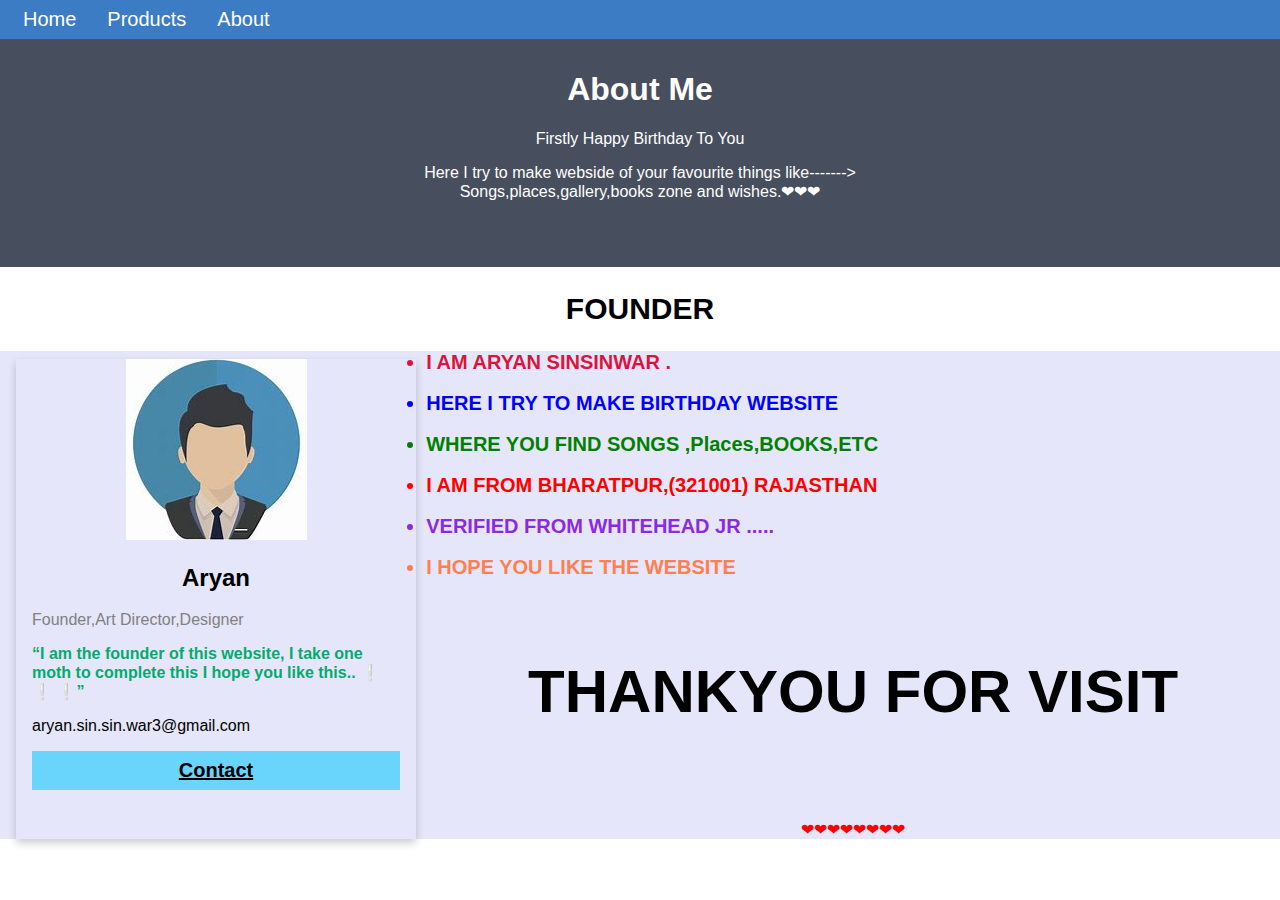
<file: about.html>
<!DOCTYPE html>
<html>
<head>
<meta name="viewport" content="width=device-width, initial-scale=1">
<style>
body {
  font-family: Arial, Helvetica, sans-serif;
  margin: 0;
}

.navbar{
  display: flex;
  background-color:rgb(60, 124, 197);
  position: fixed;
  top:0;
  width: 100%;
  font-size: 20px;
}

.nav-right{
  text-align: right;
  float:right;
}

.nav-right li {
    display: inline;
    float: left;
    padding-left: 15px;
  }

  .nav-right li a {
    display: block;
    padding: 8px;
    text-decoration: none;
    color:white;
  }

  .nav-right  li ul {
    list-style-type: none;
    margin: 0;
    padding: 0;
    overflow: hidden;
    background-color: #333;
  }

  .nav-right li a:hover {
    background-color: rgb(31, 199, 106);
  }

  .nav-right .active {
    background-color: #04AA6D;
  }


html {
  box-sizing: border-box;
}

*, *:before, *:after {
  box-sizing: inherit;
}

.column {
  float: left;
  width: 33.3%;
  margin-bottom: 16px;
  padding: 0 8px;
}

.card {
  box-shadow: 0 4px 8px 0 rgba(0, 0, 0, 0.2);
  margin: 8px;
  width: 400px;
  height: 480px;
}

.about-section {
  padding: 50px;
  text-align: center;
  background-color: #474e5d;
  color: white;
}

.container {
  padding: 0 16px;
}

.container::after, .row::after {
  content: "";
  clear: both;
  display: table;
}

.title {
  color: grey;
}

.button {
  border: none;
  outline: 0;
  display: inline-block;
  padding: 8px;
  color: white;
  background-color: #1fc9fda1;
  text-align: center;
  cursor: pointer;
  width: 100%;
}

.button:hover {
  background-color: #555;
}

@media screen and (max-width: 650px) {
  .column {
    width: 100%;
    display: block;
  }
}
</style>
</head>
<body>
    <nav class="navbar">
        <div class="nav-right">
            <li><a href="index.html">Home</a></li>
            <li><a href="products.html">Products</a></li>
            <li><a href="About.html">About</a></li>
          
        </div>
    </nav>

<div class="about-section">
  <h1>About Me </h1>
  <p>Firstly Happy Birthday To You </p>
  <p> Here I try to make webside of your favourite things like------->
      <br>Songs,places,gallery,books zone and wishes.&#10084;&#10084;&#10084;
  </p>
</div>

<h2 style="text-align:center; font-size: 30px; ">FOUNDER</h2>

</div>

  <div class="column">
    <div class="card">
        <center><img src="images/p2.jfif" alt="Jane" style="width:100% height=300px"></center>
      <div class="container">
        <h2 style="text-align: center;">Aryan</h2>
        <p class="title">Founder,Art Director,Designer</p>
        <p style="color: #04AA6D;font-weight: bold; ">“I am the founder of this website, I take one moth to complete this I hope you like this..  &#10069; &#10069; &#10069;”</p>
        <p style="color: rgb(0, 0, 0); ">aryan.sin.sin.war3@gmail.com
        </p>
        <p><button class="button" > <a style="font-size: 20px; font-weight: bold; color: black;" href="https://www.instagram.com/aryansinsinwar12/">Contact</a></button></p>
      </div>
    </div>
  </div>
  


<div style="background-color: lavender;">
  <div class="text-stone-200  m-2 px-8 text-xl font-bold " ><LI style="color: crimson; font-weight: bold; font-size: 20px;">I AM ARYAN SINSINWAR .</LI><BR>

    <LI style="color: blue; font-weight: bold; font-size: 20px;"> HERE I TRY TO MAKE BIRTHDAY WEBSITE </LI><br> 
    <LI style="color: green; font-weight: bold; font-size: 20px;"> WHERE YOU FIND SONGS ,Places,BOOKS,ETC </LI><BR>
    <LI style="color: red; font-weight: bold; font-size: 20px;"> I AM FROM BHARATPUR,(321001) RAJASTHAN</LI><BR>
    <LI style="color: blueviolet; font-weight: bold; font-size: 20px;"> VERIFIED FROM WHITEHEAD JR .....  </LI><BR>
    <LI style="color: coral; font-weight: bold; font-size: 20px;"> I HOPE YOU LIKE THE WEBSITE </LI><br>
    <P style="text-align:center; color: black; font-weight: bold; font-size: 60px;">THANKYOU FOR VISIT </P>
    <BR>
    
      <P style="text-align:center; color: red; font: size 50px;; ">&#10084;&#10084;&#10084;&#10084;&#10084;&#10084;&#10084;&#10084;</P></div>

  
    </div>
</div>

</body>
</html>
</file>
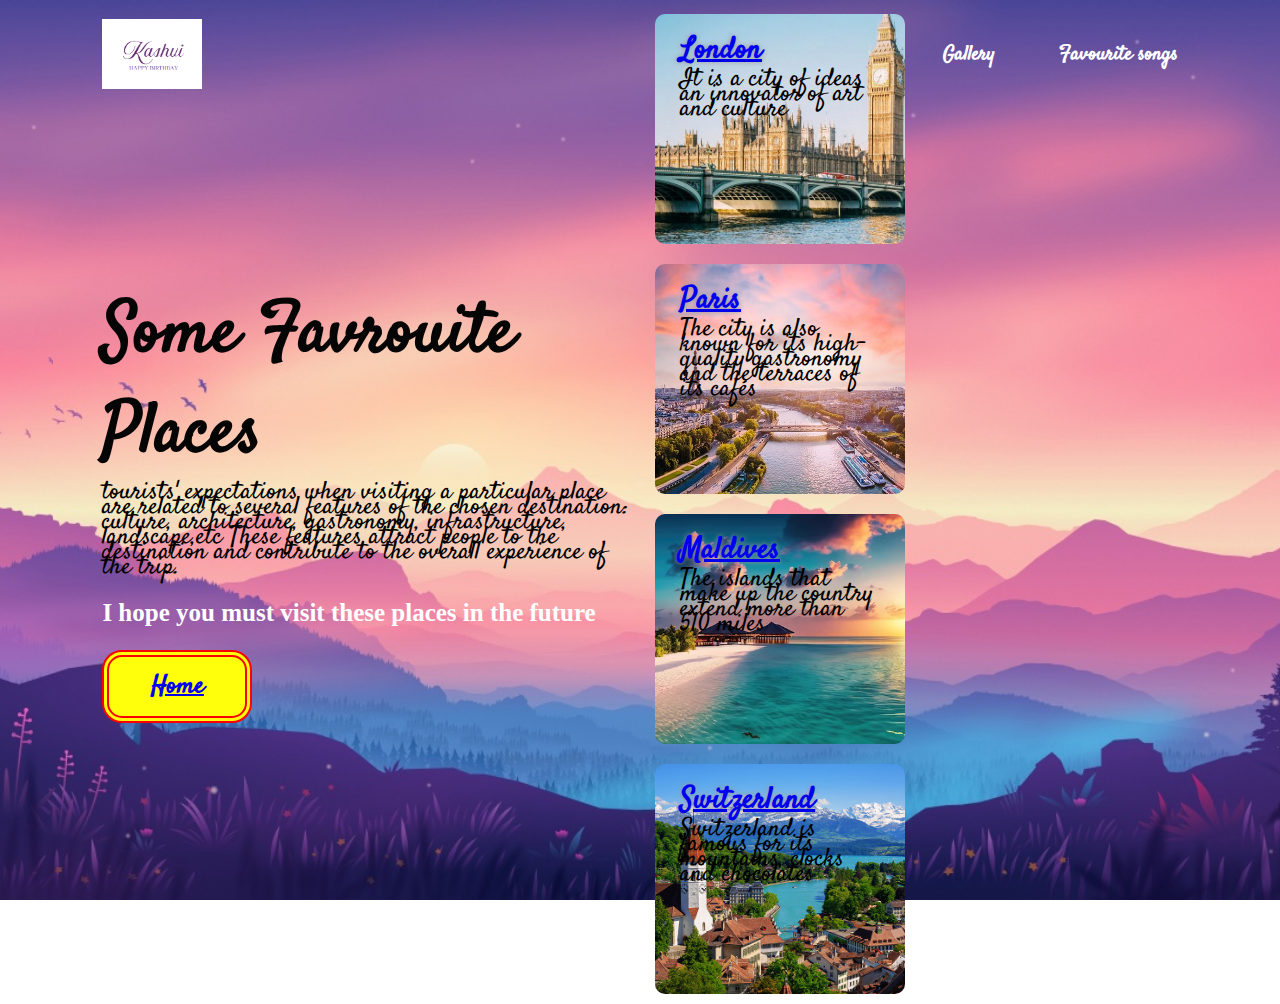
<file: places.html>
<!DOCTYPE html>
<html lang="en">
<head>
    <meta charset="UTF-8">
    <meta name="viewport" content="width=device-width, initial-scale=1.0">
    <title>Places</title>

    <link rel="stylesheet" href="places.css">

    <link href="https://fonts.googleapis.com/css2?family=Satisfy&display=swap" rel="stylesheet">


</head>
<body>



<div class="container" >
    
    <div class="navbar">

        <img style="height: 200px; height: 70px;" src="img/Screenshot (115).png" class="logo">
        <nav>
<ul>
<li><a style="font-size: 20px; font-weight: bold;" href="index.html"> Home</a> </li>
<li><a style="font-size: 20px; font-weight: bold;" href="Gallery.html"> Gallery</a></li>
<li><a style="font-size: 20px; font-weight: bold; " href="video/video.html"> Favourite songs</a></li>

</ul>

        </nav>
        
    </div>


    <div class="row">

        <div class="col">
<h1> Some Favrouite Places </h1>
<P style="color: rgb(0, 0, 0);">tourists' expectations when visiting a particular place are related to several features of the chosen destination: culture, architecture, gastronomy, infrastructure, landscape,etc These features attract people to the destination and contribute to the overall experience of the trip.

<br> 
<br>
<br>
</P>
<p style="font-family:Arial Narrow; color: rgb(255, 255, 255); font-weight: bold; " >I hope you must  visit these places in the future</p>
<button style="background-color: rgb(255, 255, 12); border: 7px double #fd0000;"  type="button" > <a style="font-size: 25px ; font-weight: bold;" href="index.html" > Home </a></button>

        </div>
            <div class="col">
            <div class="card1">
<h5> <a target="_blank" href="https://www.youtube.com/watch?v=G5V4wBjR880">London</a></h5>
 <p> It is a city of ideas  an innovator of art and culture</p>

            </div>
            <div class="card2">
                <h5> <a target="_blank" href="https://www.youtube.com/watch?v=UfEiKK-iX70">Paris</a></h5>
                 <p> The city is also known for its high-quality gastronomy and the terraces of its cafés</p>
                
                            </div>  
                            <div class="card3">
                                <h5> <a target="_blank" href="https://www.youtube.com/watch?v=W4YfDg-dKzk">Maldives</a></h5>
                                 <p> The islands that make up the country extend more than 510 miles</p>
                                
                                            </div> 
                                            <div class="card4">
                                                <h5> <a target="_blank" href="https://www.youtube.com/watch?v=linlz7-Pnvw">Switzerland</a></h5>
                                                 <p >Switzerland is famous for its mountains, clocks and  chocolates</p>
                                                </div>      

        </div>
    </div>
    
</div>




    
</body>
</html>
</file>
<file: places.css>
*{
margin: 0;
padding: 0;
font-family: 'Satisfy', cursive;

}

.container{
 width: 100%;
 height: 100vh;
background-image:url(img/valley-landscape-aesthetic-mountains-gradient-background-1366x768-4589.jpg);
 background-position: center;
 background-size: cover;
 padding-left: 8%;
 padding-right: 8%;
 box-sizing: border-box;


}
.navbar{
    height: 12%;
    display: flex;
    align-items: center;
}
.logo{
 width: 100px;
 

}
nav{
 flex: 1;
 text-align: right;


}
nav ul li {
 list-style: none;
display: inline-block;
margin-left: 60px;

}
nav ul li a {

text-decoration: none;
color: #fff;
font-size: 18px;

}
.row{

   display: flex;
   height: 88%;
   align-items: center;

}
.col{

flex-basis: 50%;

}
h1{
 color: #050505;
font-size: 70px;
}
p{
 color: rgb(0, 0, 0);
 font-size: 25px;
 line-height: 15px;

}
button{
width: 150px;
color: #000;
font-size: 12 px ;
padding: 12px 0;

background: #fff;
border: 0;
border-radius: 20px;
outline: none;
margin-top: 30px ;

} 

.card{
    width: 200px ;
    height: 230px;
    display: inline-block;
    border-radius: 10px;
    padding: 15px 15px;
    box-sizing: border-box;
    cursor: pointer;
    margin: 10px 15px;
    
    background-position: center;
    background-size: cover;
   
}
.card1{
    background-image: url(img/london.jpg);
    width: 250px ;
    height: 230px;
    display: inline-block;
    border-radius: 10px;
    padding: 15px 25px;
    box-sizing: border-box;
    cursor: pointer;
    margin: 10px 15px;
    
    background-position: center;
    background-size: cover;
    transition: transform 0.5s;

}
.card2{
    background-image: url(img/marquee-travel-paris-800x450.jpg);
    width: 250px ;
    height: 230px;
    display: inline-block;
    border-radius: 10px;
    padding: 15px 25px;
    box-sizing: border-box;
    cursor: pointer;
    margin: 10px 15px;
    
    background-position: center;
    background-size: cover;
}
.card3{
    background-image: url(img/beautiful-tropical-maldives-island-with-beach_653449-4829.avif);
    width: 250px ;
    height: 230px;
    display: inline-block;
    border-radius: 10px;
    padding: 15px 25px;
    box-sizing: border-box;
    cursor: pointer;
    margin: 10px 15px;
    
    background-position: center;
    background-size: cover;

}
.card4{
    background-image: url(img/what-to-do-in-switzerland.jpg);
    width: 250px ;
    height: 230px;
    display: inline-block;
    border-radius: 10px;
    padding: 15px 25px;
    box-sizing: border-box;
    cursor: pointer;
    margin: 10px 15px;
    
    background-position: center;
    background-size: cover;
}

.card1:hover{

transform: translateY(-10px);


}
.card2:hover{

    transform: translateY(-10px);
    
    
    }
    .card3:hover{

        transform: translateY(-10px);
        
        
        }
        .card4:hover{
 transform: translateY(-10px);
            
            
            }


h5{
color: #fff;
text-shadow: 0 0 5px #999;
font-size: 30px;  
}

.card P {

    text-shadow: 0 0 5px #999; 
    font-size: 8px;
}
</file>
